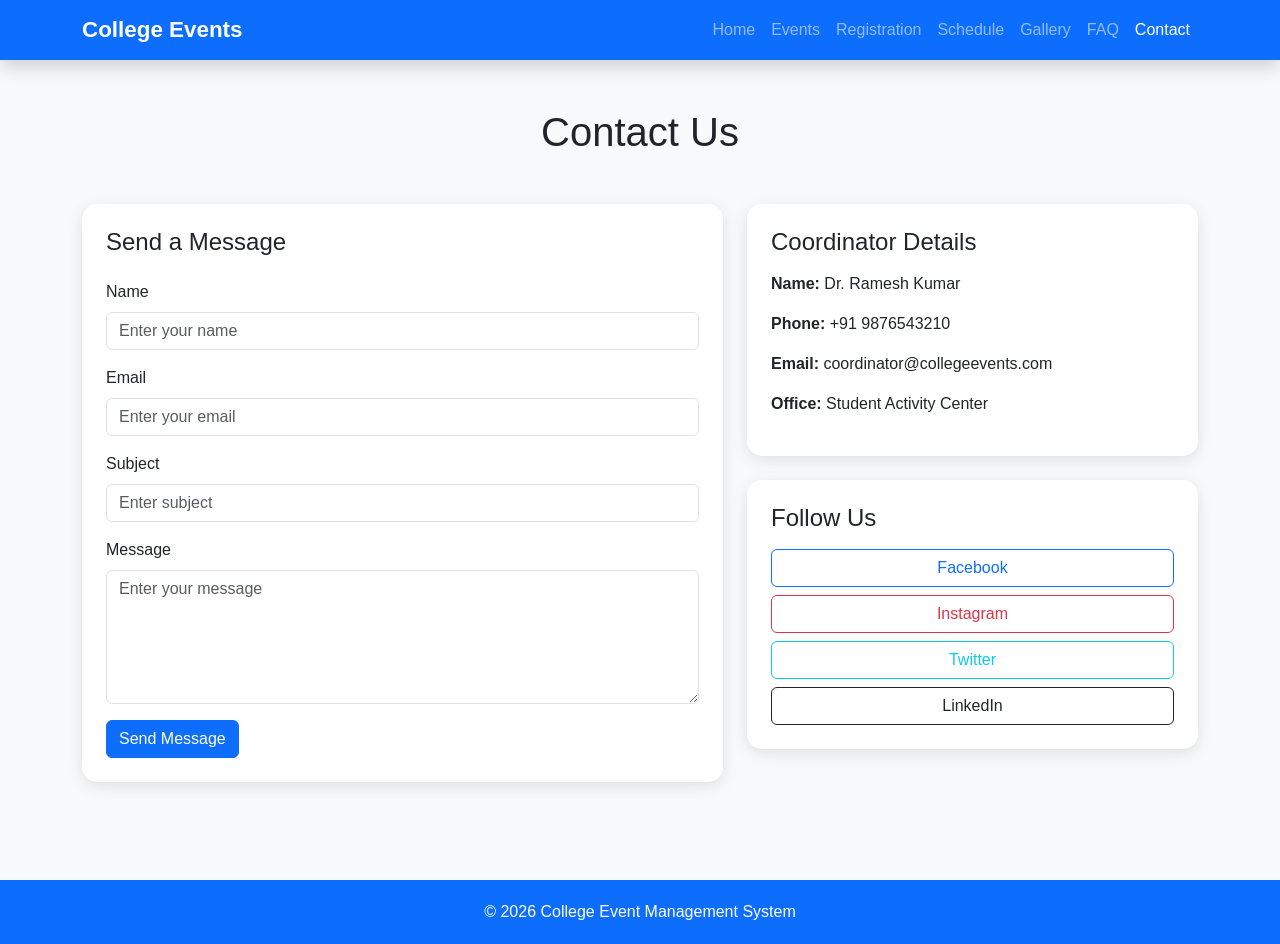
<file: contact.html>
<!DOCTYPE html>
<html lang="en">
<head>
<meta charset="UTF-8">
<meta name="viewport" content="width=device-width, initial-scale=1.0">
<title>Contact Us</title>
<link href="https://cdn.jsdelivr.net/npm/bootstrap@5.3.3/dist/css/bootstrap.min.css" rel="stylesheet">
<link rel="stylesheet" href="styles.css">
</head>
<body>

<nav class="navbar navbar-expand-lg navbar-dark bg-primary sticky-top shadow">
<div class="container">
<a class="navbar-brand fw-bold" href="index.html">College Events</a>

<button class="navbar-toggler" type="button" data-bs-toggle="collapse" data-bs-target="#navbarNav">
<span class="navbar-toggler-icon"></span>
</button>

<div class="collapse navbar-collapse" id="navbarNav">
<ul class="navbar-nav ms-auto">
<li class="nav-item"><a class="nav-link" href="index.html">Home</a></li>
<li class="nav-item"><a class="nav-link" href="events.html">Events</a></li>
<li class="nav-item"><a class="nav-link" href="registration.html">Registration</a></li>
<li class="nav-item"><a class="nav-link" href="schedule.html">Schedule</a></li>
<li class="nav-item"><a class="nav-link" href="gallery.html">Gallery</a></li>
<li class="nav-item"><a class="nav-link" href="faq.html">FAQ</a></li>
<li class="nav-item"><a class="nav-link active" href="contact.html">Contact</a></li>
</ul>
</div>
</div>
</nav>

<section class="container py-5">
<h1 class="text-center mb-5">Contact Us</h1>

<div class="row g-4">

<div class="col-lg-7">
<div class="card p-4">

<h4 class="mb-4">Send a Message</h4>

<form>

<div class="mb-3">
<label class="form-label">Name</label>
<input type="text" class="form-control" placeholder="Enter your name">
</div>

<div class="mb-3">
<label class="form-label">Email</label>
<input type="email" class="form-control" placeholder="Enter your email">
</div>

<div class="mb-3">
<label class="form-label">Subject</label>
<input type="text" class="form-control" placeholder="Enter subject">
</div>

<div class="mb-3">
<label class="form-label">Message</label>
<textarea class="form-control" rows="5" placeholder="Enter your message"></textarea>
</div>

<button type="submit" class="btn btn-primary">Send Message</button>

</form>

</div>
</div>

<div class="col-lg-5">

<div class="card p-4 mb-4">
<h4 class="mb-3">Coordinator Details</h4>

<p><strong>Name:</strong> Dr. Ramesh Kumar</p>
<p><strong>Phone:</strong> +91 9876543210</p>
<p><strong>Email:</strong> coordinator@collegeevents.com</p>
<p><strong>Office:</strong> Student Activity Center</p>
</div>

<div class="card p-4">
<h4 class="mb-3">Follow Us</h4>

<div class="d-grid gap-2">
<a href="#" class="btn btn-outline-primary">Facebook</a>
<a href="#" class="btn btn-outline-danger">Instagram</a>
<a href="#" class="btn btn-outline-info">Twitter</a>
<a href="#" class="btn btn-outline-dark">LinkedIn</a>
</div>

</div>

</div>

</div>
</section>

<footer>
<p class="mb-0">© 2026 College Event Management System</p>
</footer>

<script src="https://cdn.jsdelivr.net/npm/bootstrap@5.3.3/dist/js/bootstrap.bundle.min.js"></script>
</body>
</html>
</file>
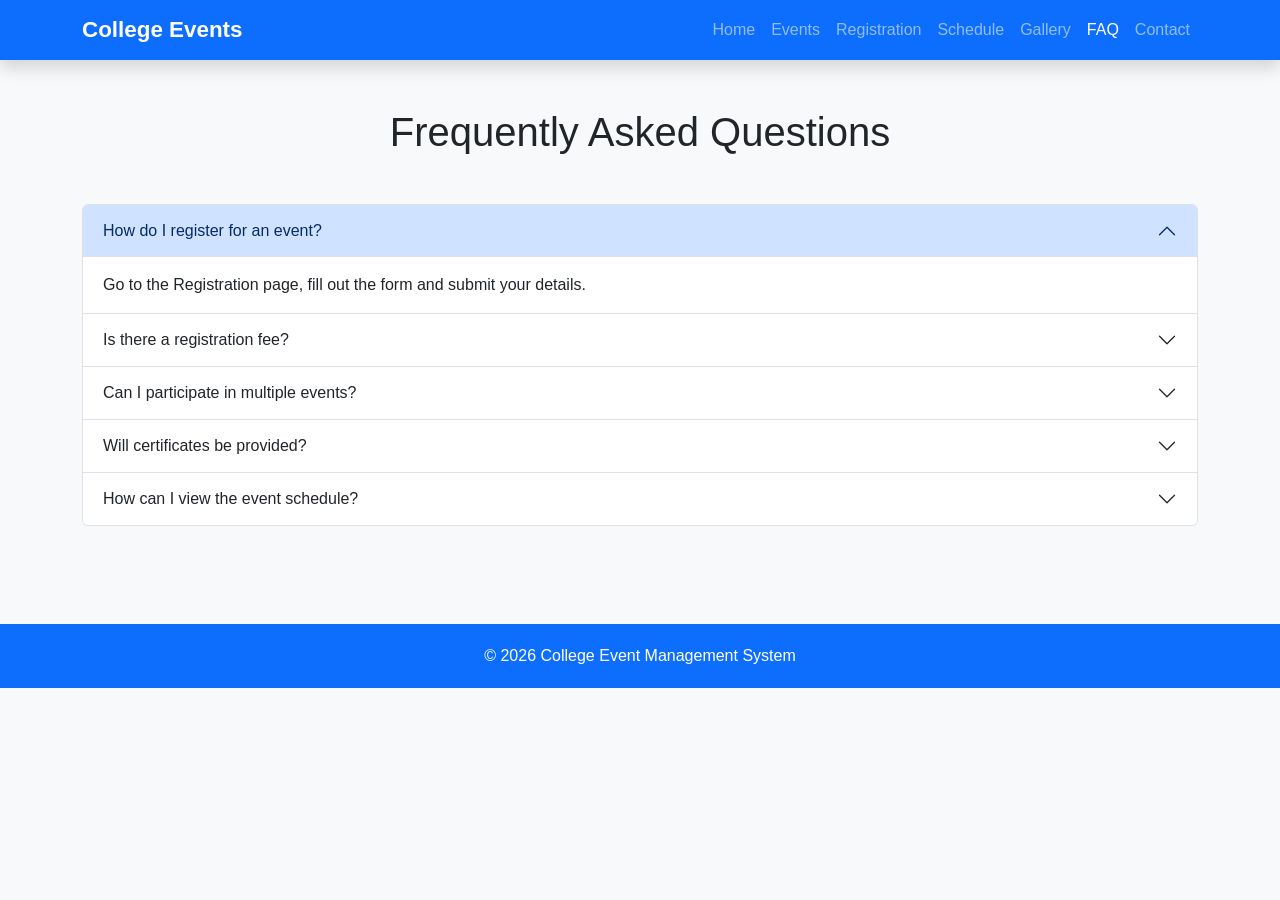
<file: faq.html>
<!DOCTYPE html>
<html lang="en">
<head>
<meta charset="UTF-8">
<meta name="viewport" content="width=device-width, initial-scale=1.0">
<title>FAQ</title>
<link href="https://cdn.jsdelivr.net/npm/bootstrap@5.3.3/dist/css/bootstrap.min.css" rel="stylesheet">
<link rel="stylesheet" href="styles.css">
</head>
<body>

<nav class="navbar navbar-expand-lg navbar-dark bg-primary sticky-top shadow">
<div class="container">
<a class="navbar-brand fw-bold" href="index.html">College Events</a>

<button class="navbar-toggler" type="button" data-bs-toggle="collapse" data-bs-target="#navbarNav">
<span class="navbar-toggler-icon"></span>
</button>

<div class="collapse navbar-collapse" id="navbarNav">
<ul class="navbar-nav ms-auto">
<li class="nav-item"><a class="nav-link" href="index.html">Home</a></li>
<li class="nav-item"><a class="nav-link" href="events.html">Events</a></li>
<li class="nav-item"><a class="nav-link" href="registration.html">Registration</a></li>
<li class="nav-item"><a class="nav-link" href="schedule.html">Schedule</a></li>
<li class="nav-item"><a class="nav-link" href="gallery.html">Gallery</a></li>
<li class="nav-item"><a class="nav-link active" href="faq.html">FAQ</a></li>
<li class="nav-item"><a class="nav-link" href="contact.html">Contact</a></li>
</ul>
</div>
</div>
</nav>

<section class="container py-5">
<h1 class="text-center mb-5">Frequently Asked Questions</h1>

<div class="accordion" id="faqAccordion">

<div class="accordion-item">
<h2 class="accordion-header">
<button class="accordion-button" type="button" data-bs-toggle="collapse" data-bs-target="#faq1">
How do I register for an event?
</button>
</h2>
<div id="faq1" class="accordion-collapse collapse show" data-bs-parent="#faqAccordion">
<div class="accordion-body">
Go to the Registration page, fill out the form and submit your details.
</div>
</div>
</div>

<div class="accordion-item">
<h2 class="accordion-header">
<button class="accordion-button collapsed" type="button" data-bs-toggle="collapse" data-bs-target="#faq2">
Is there a registration fee?
</button>
</h2>
<div id="faq2" class="accordion-collapse collapse" data-bs-parent="#faqAccordion">
<div class="accordion-body">
Most events are free for students. Some special events may have a nominal fee.
</div>
</div>
</div>

<div class="accordion-item">
<h2 class="accordion-header">
<button class="accordion-button collapsed" type="button" data-bs-toggle="collapse" data-bs-target="#faq3">
Can I participate in multiple events?
</button>
</h2>
<div id="faq3" class="accordion-collapse collapse" data-bs-parent="#faqAccordion">
<div class="accordion-body">
Yes, students can participate in multiple events if schedules do not overlap.
</div>
</div>
</div>

<div class="accordion-item">
<h2 class="accordion-header">
<button class="accordion-button collapsed" type="button" data-bs-toggle="collapse" data-bs-target="#faq4">
Will certificates be provided?
</button>
</h2>
<div id="faq4" class="accordion-collapse collapse" data-bs-parent="#faqAccordion">
<div class="accordion-body">
Participation and winner certificates will be provided after the event.
</div>
</div>
</div>

<div class="accordion-item">
<h2 class="accordion-header">
<button class="accordion-button collapsed" type="button" data-bs-toggle="collapse" data-bs-target="#faq5">
How can I view the event schedule?
</button>
</h2>
<div id="faq5" class="accordion-collapse collapse" data-bs-parent="#faqAccordion">
<div class="accordion-body">
Visit the Schedule page to view timings and venues of all events.
</div>
</div>
</div>

</div>
</section>

<footer>
<p class="mb-0">© 2026 College Event Management System</p>
</footer>

<script src="https://cdn.jsdelivr.net/npm/bootstrap@5.3.3/dist/js/bootstrap.bundle.min.js"></script>
</body>
</html>
</file>
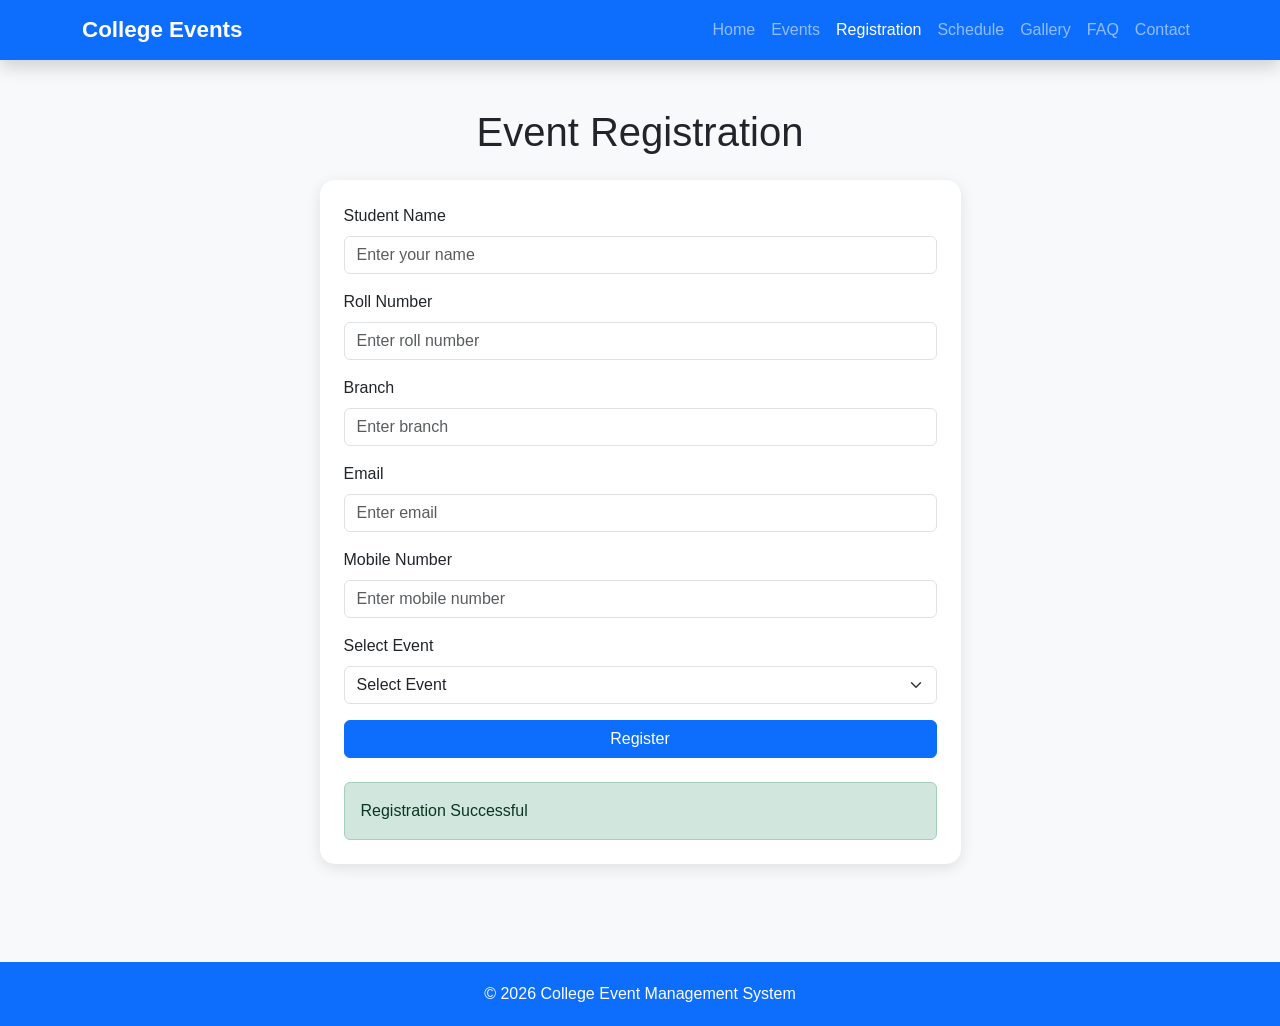
<file: registration.html>
<!DOCTYPE html>
<html lang="en">
<head>
<meta charset="UTF-8">
<meta name="viewport" content="width=device-width, initial-scale=1.0">
<title>Event Registration</title>
<link href="https://cdn.jsdelivr.net/npm/bootstrap@5.3.3/dist/css/bootstrap.min.css" rel="stylesheet">
<link rel="stylesheet" href="styles.css">
</head>
<body>

<nav class="navbar navbar-expand-lg navbar-dark bg-primary sticky-top shadow">
<div class="container">
<a class="navbar-brand fw-bold" href="index.html">College Events</a>

<button class="navbar-toggler" type="button" data-bs-toggle="collapse" data-bs-target="#navbarNav">
<span class="navbar-toggler-icon"></span>
</button>

<div class="collapse navbar-collapse" id="navbarNav">
<ul class="navbar-nav ms-auto">
<li class="nav-item"><a class="nav-link" href="index.html">Home</a></li>
<li class="nav-item"><a class="nav-link" href="events.html">Events</a></li>
<li class="nav-item"><a class="nav-link active" href="registration.html">Registration</a></li>
<li class="nav-item"><a class="nav-link" href="schedule.html">Schedule</a></li>
<li class="nav-item"><a class="nav-link" href="gallery.html">Gallery</a></li>
<li class="nav-item"><a class="nav-link" href="faq.html">FAQ</a></li>
<li class="nav-item"><a class="nav-link" href="contact.html">Contact</a></li>
</ul>
</div>
</div>
</nav>

<section class="container py-5">
<div class="row justify-content-center">
<div class="col-lg-7">

<h1 class="text-center mb-4">Event Registration</h1>

<div class="card p-4">

<form>

<div class="mb-3">
<label class="form-label">Student Name</label>
<input type="text" class="form-control" placeholder="Enter your name">
</div>

<div class="mb-3">
<label class="form-label">Roll Number</label>
<input type="text" class="form-control" placeholder="Enter roll number">
</div>

<div class="mb-3">
<label class="form-label">Branch</label>
<input type="text" class="form-control" placeholder="Enter branch">
</div>

<div class="mb-3">
<label class="form-label">Email</label>
<input type="email" class="form-control" placeholder="Enter email">
</div>

<div class="mb-3">
<label class="form-label">Mobile Number</label>
<input type="tel" class="form-control" placeholder="Enter mobile number">
</div>

<div class="mb-3">
<label class="form-label">Select Event</label>
<select class="form-select">
<option selected>Select Event</option>
<option>Technical Quiz</option>
<option>Hackathon</option>
<option>Poster Presentation</option>
<option>Coding Contest</option>
<option>Project Expo</option>
<option>Cultural Fest</option>
</select>
</div>

<div class="d-grid">
<button type="submit" class="btn btn-primary">Register</button>
</div>

</form>

<div class="alert alert-success mt-4 mb-0">
Registration Successful
</div>

</div>

</div>
</div>
</section>

<footer>
<p class="mb-0">© 2026 College Event Management System</p>
</footer>

<script src="https://cdn.jsdelivr.net/npm/bootstrap@5.3.3/dist/js/bootstrap.bundle.min.js"></script>
</body>
</html>
</file>
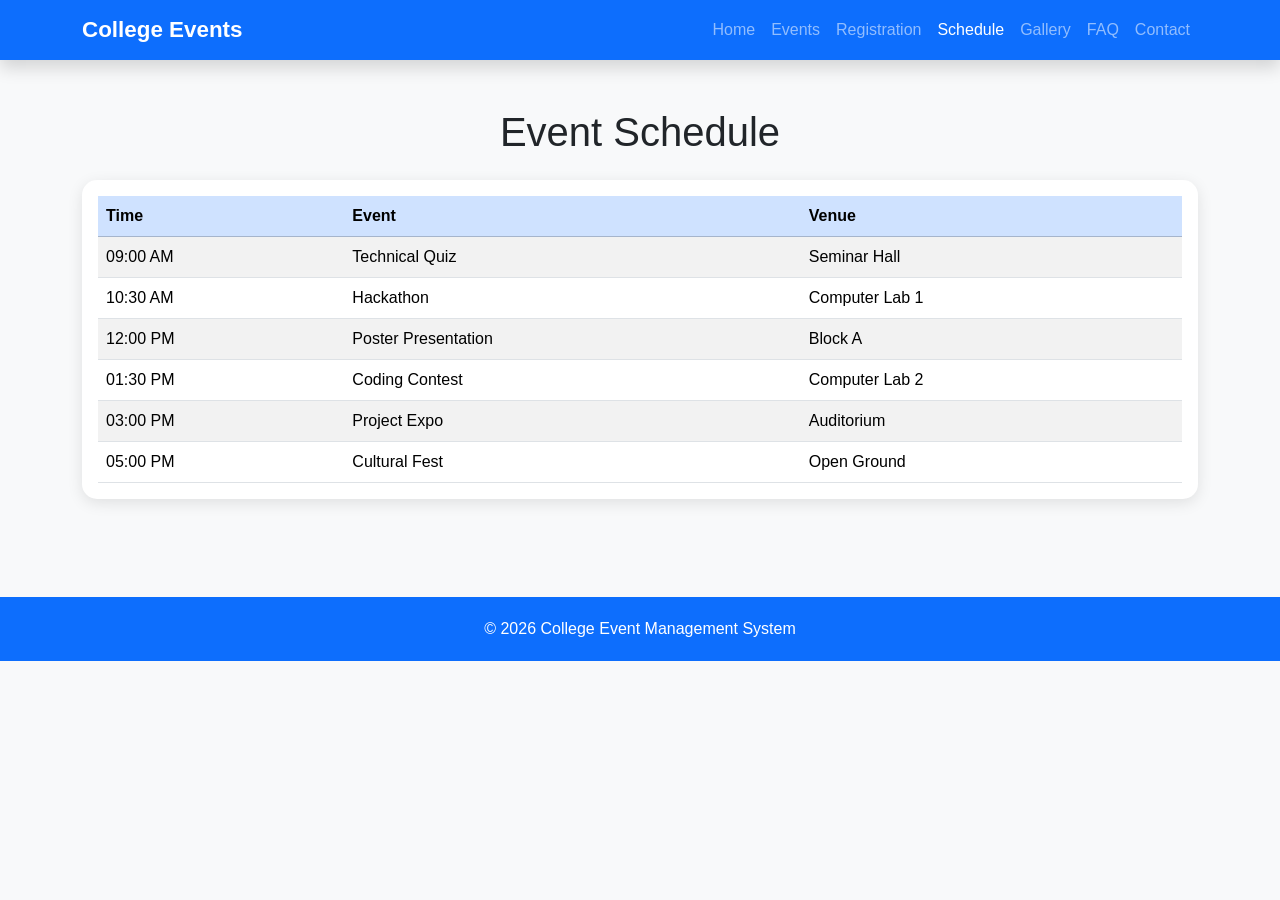
<file: schedule.html>
<!DOCTYPE html>
<html lang="en">
<head>
<meta charset="UTF-8">
<meta name="viewport" content="width=device-width, initial-scale=1.0">
<title>Event Schedule</title>
<link href="https://cdn.jsdelivr.net/npm/bootstrap@5.3.3/dist/css/bootstrap.min.css" rel="stylesheet">
<link rel="stylesheet" href="styles.css">
</head>
<body>

<nav class="navbar navbar-expand-lg navbar-dark bg-primary sticky-top shadow">
<div class="container">
<a class="navbar-brand fw-bold" href="index.html">College Events</a>

<button class="navbar-toggler" type="button" data-bs-toggle="collapse" data-bs-target="#navbarNav">
<span class="navbar-toggler-icon"></span>
</button>

<div class="collapse navbar-collapse" id="navbarNav">
<ul class="navbar-nav ms-auto">
<li class="nav-item"><a class="nav-link" href="index.html">Home</a></li>
<li class="nav-item"><a class="nav-link" href="events.html">Events</a></li>
<li class="nav-item"><a class="nav-link" href="registration.html">Registration</a></li>
<li class="nav-item"><a class="nav-link active" href="schedule.html">Schedule</a></li>
<li class="nav-item"><a class="nav-link" href="gallery.html">Gallery</a></li>
<li class="nav-item"><a class="nav-link" href="faq.html">FAQ</a></li>
<li class="nav-item"><a class="nav-link" href="contact.html">Contact</a></li>
</ul>
</div>
</div>
</nav>

<section class="container py-5">
<h1 class="text-center mb-4">Event Schedule</h1>

<div class="card p-3">
<div class="table-responsive">

<table class="table table-striped table-hover align-middle mb-0">
<thead class="table-primary">
<tr>
<th>Time</th>
<th>Event</th>
<th>Venue</th>
</tr>
</thead>

<tbody>
<tr>
<td>09:00 AM</td>
<td>Technical Quiz</td>
<td>Seminar Hall</td>
</tr>

<tr>
<td>10:30 AM</td>
<td>Hackathon</td>
<td>Computer Lab 1</td>
</tr>

<tr>
<td>12:00 PM</td>
<td>Poster Presentation</td>
<td>Block A</td>
</tr>

<tr>
<td>01:30 PM</td>
<td>Coding Contest</td>
<td>Computer Lab 2</td>
</tr>

<tr>
<td>03:00 PM</td>
<td>Project Expo</td>
<td>Auditorium</td>
</tr>

<tr>
<td>05:00 PM</td>
<td>Cultural Fest</td>
<td>Open Ground</td>
</tr>
</tbody>

</table>

</div>
</div>
</section>

<footer>
<p class="mb-0">© 2026 College Event Management System</p>
</footer>

<script src="https://cdn.jsdelivr.net/npm/bootstrap@5.3.3/dist/js/bootstrap.bundle.min.js"></script>
</body>
</html>
</file>
<file: styles.css>
*{
margin:0;
padding:0;
box-sizing:border-box;
}

body{
background:#f8f9fa;
font-family:Arial,sans-serif;
}

.navbar-brand{
font-size:1.4rem;
}

.nav-link{
font-weight:500;
transition:.3s;
}

.nav-link:hover{
color:#ffd54f!important;
}

.hero{
height:75vh;
display:flex;
justify-content:center;
align-items:center;
text-align:center;
background:linear-gradient(rgba(0,0,0,.5),rgba(0,0,0,.5)),url("https://picsum.photos/1600/900");
background-size:cover;
background-position:center;
color:white;
}

.hero h1{
font-size:3rem;
font-weight:700;
}

.card{
border:none;
border-radius:15px;
overflow:hidden;
box-shadow:0 4px 15px rgba(0,0,0,.1);
transition:.3s;
}

.card:hover{
transform:translateY(-8px);
}

.card img{
height:220px;
object-fit:cover;
}

footer{
background:#0d6efd;
color:white;
text-align:center;
padding:20px;
margin-top:50px;
}

@media(max-width:768px){

.hero{
height:60vh;
padding:20px;
}

.hero h1{
font-size:2rem;
}

.navbar-nav{
text-align:center;
}

.card img{
height:180px;
}
}
</file>
